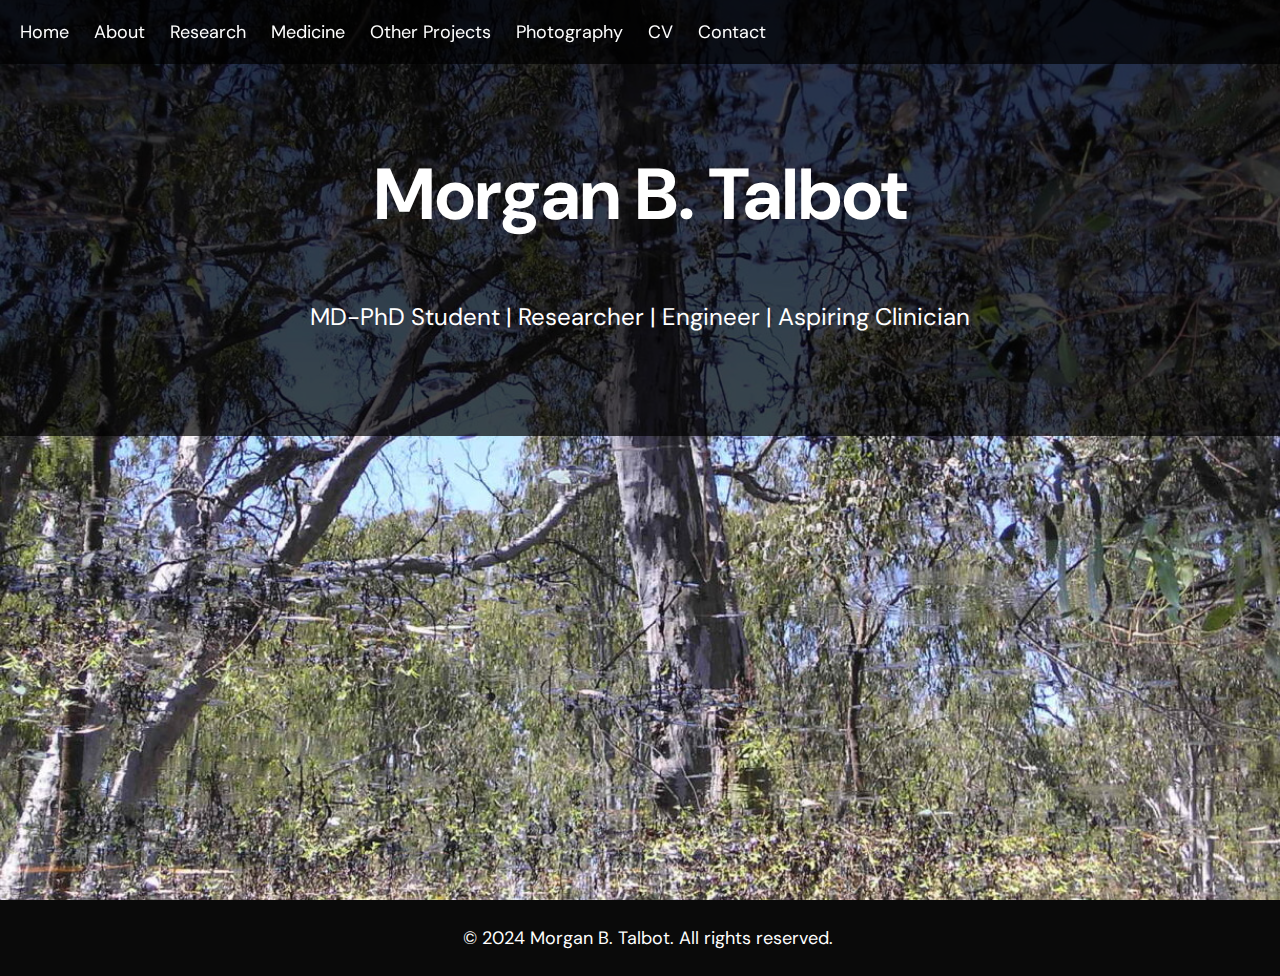
<file: index.html>
<!DOCTYPE html>
<html lang="en">
<link href="https://fonts.googleapis.com/css2?family=DM+Sans&display=swap" rel="stylesheet">
<head>
    <meta charset="UTF-8">
    <meta name="viewport" content="width=device-width, initial-scale=1.0">
    <title>Morgan B. Talbot - Personal Website</title>
    <link rel="stylesheet" href="style.css">
</head>
<section class="index">
<body>
    <header>
        <nav>
            <ul>
                <li><a href="index.html">Home</a></li>
                <li><a href="about.html">About</a></li>
                <li><a href="research.html">Research</a></li>
                <li><a href="medicine.html">Medicine</a></li>
                <li><a href="other_projects.html">Other Projects</a></li>
                <li><a href="photography.html">Photography</a></li>
                <li><a href="media/morgan-b-talbot-cv.pdf" target="_blank">CV</a></li>
                <li><a href="contact.html">Contact</a></li>
            </ul>
        </nav>
    </header>
        <main>
            <section class="hero">
                <h1>Morgan B. Talbot</h1>
                <phero>MD-PhD Student | Researcher | Engineer | Aspiring Clinician </phero>
            </section>
        </main>
    </section>
    <footer>
        <p>&copy; 2024 Morgan B. Talbot. All rights reserved.</p>
    </footer>


</body>
</html>
</file>
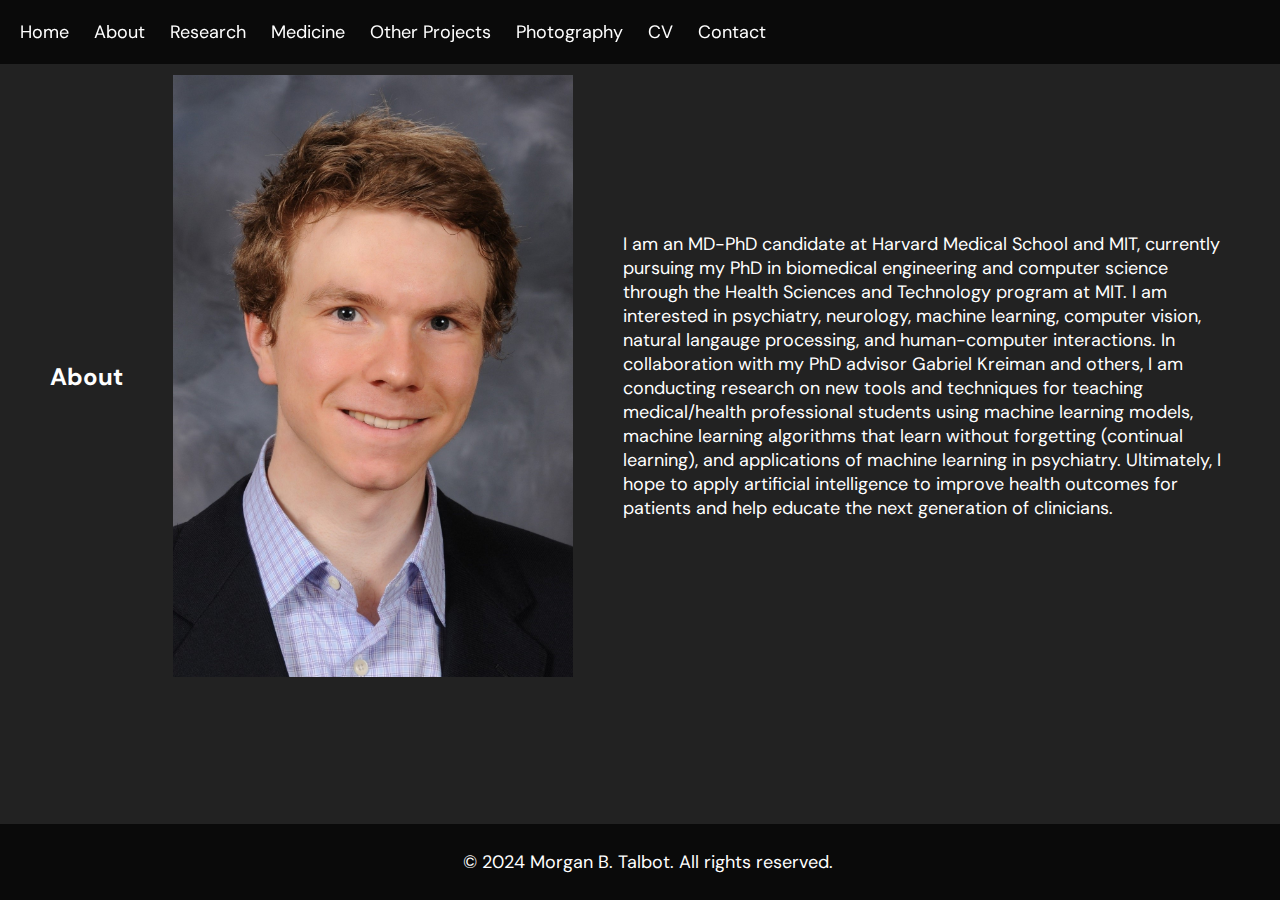
<file: about.html>
<!DOCTYPE html>
<html lang="en">
<link href="https://fonts.googleapis.com/css2?family=DM+Sans&display=swap" rel="stylesheet">
<head>
    <meta charset="UTF-8">
    <meta name="viewport" content="width=device-width, initial-scale=1.0">
    <title>Morgan B. Talbot - About</title>
    <link rel="stylesheet" href="style.css">
</head>
<body>
    <header>
        <nav>
            <ul>
                <li><a href="index.html">Home</a></li>
                <li><a href="about.html">About</a></li>
                <li><a href="research.html">Research</a></li>
                <li><a href="medicine.html">Medicine</a></li>
                <li><a href="other_projects.html">Other Projects</a></li>
                <li><a href="photography.html">Photography</a></li>
                <li><a href="media/morgan-b-talbot-cv.pdf" target="_blank">CV</a></li>
                <li><a href="contact.html">Contact</a></li>
            </ul>
        </nav>
    </header>
    <div class="content-wrap">
        <main>
            <section class="about">
                <h2>About</h2>
                <img src="media/morgan-talbot.jpg" alt="A photo of Morgan Talbot.">
                <p>I am an MD-PhD candidate at Harvard Medical School and MIT, currently pursuing my PhD in biomedical engineering and computer science through the Health Sciences and Technology program at MIT. I am interested in psychiatry, neurology, machine learning, computer vision, natural langauge processing, and human-computer interactions. In collaboration with my PhD advisor Gabriel Kreiman and others, I am conducting research on new tools and techniques for teaching medical/health professional students using machine learning models, machine learning algorithms that learn without forgetting (continual learning), and applications of machine learning in psychiatry. Ultimately, I hope to apply artificial intelligence to improve health outcomes for patients and help educate the next generation of clinicians.</p>
            </section>
        </main>
    </div>

    <footer>
        <p>&copy; 2024 Morgan B. Talbot. All rights reserved.</p>
    </footer>
</body>
</html>
</file>
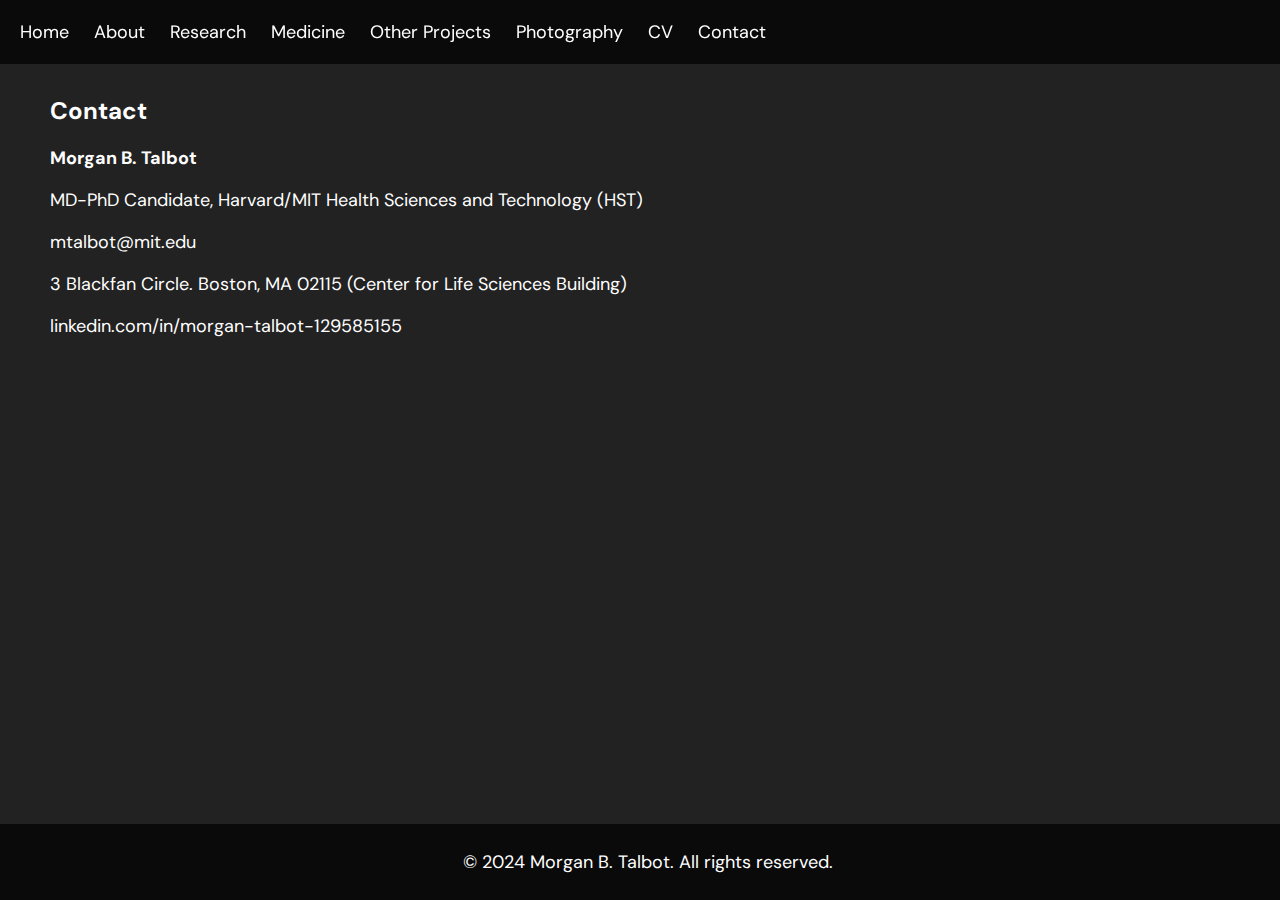
<file: contact.html>
<!DOCTYPE html>
<html lang="en">
<link href="https://fonts.googleapis.com/css2?family=DM+Sans&display=swap" rel="stylesheet">
<head>
    <meta charset="UTF-8">
    <meta name="viewport" content="width=device-width, initial-scale=1.0">
    <title>Morgan Talbot - Contact</title>
    <link rel="stylesheet" href="style.css">
</head>
<body>
  <header>
    <nav>
      <ul>
          <li><a href="index.html">Home</a></li>
          <li><a href="about.html">About</a></li>
          <li><a href="research.html">Research</a></li>
          <li><a href="medicine.html">Medicine</a></li>
          <li><a href="other_projects.html">Other Projects</a></li>
          <li><a href="photography.html">Photography</a></li>
          <li><a href="media/morgan-b-talbot-cv.pdf" target="_blank">CV</a></li>
          <li><a href="contact.html">Contact</a></li>
      </ul>
  </nav>
  </header>
  <div class="content-wrap">
    <main>
        <section class="contact">
            <h2>Contact</h2>
            <p><b>Morgan B. Talbot</b></p>
            <p>MD-PhD Candidate, Harvard/MIT Health Sciences and Technology (HST)</p>
            <p>mtalbot@mit.edu</p>
            <p>3 Blackfan Circle. Boston, MA 02115 (Center for Life Sciences Building)</p>
            <p>linkedin.com/in/morgan-talbot-129585155</p>
        </section>
    </main>
  </div>

    <footer>
        <p>&copy; 2024 Morgan B. Talbot. All rights reserved.</p>
    </footer>
</body>
</html>
</file>
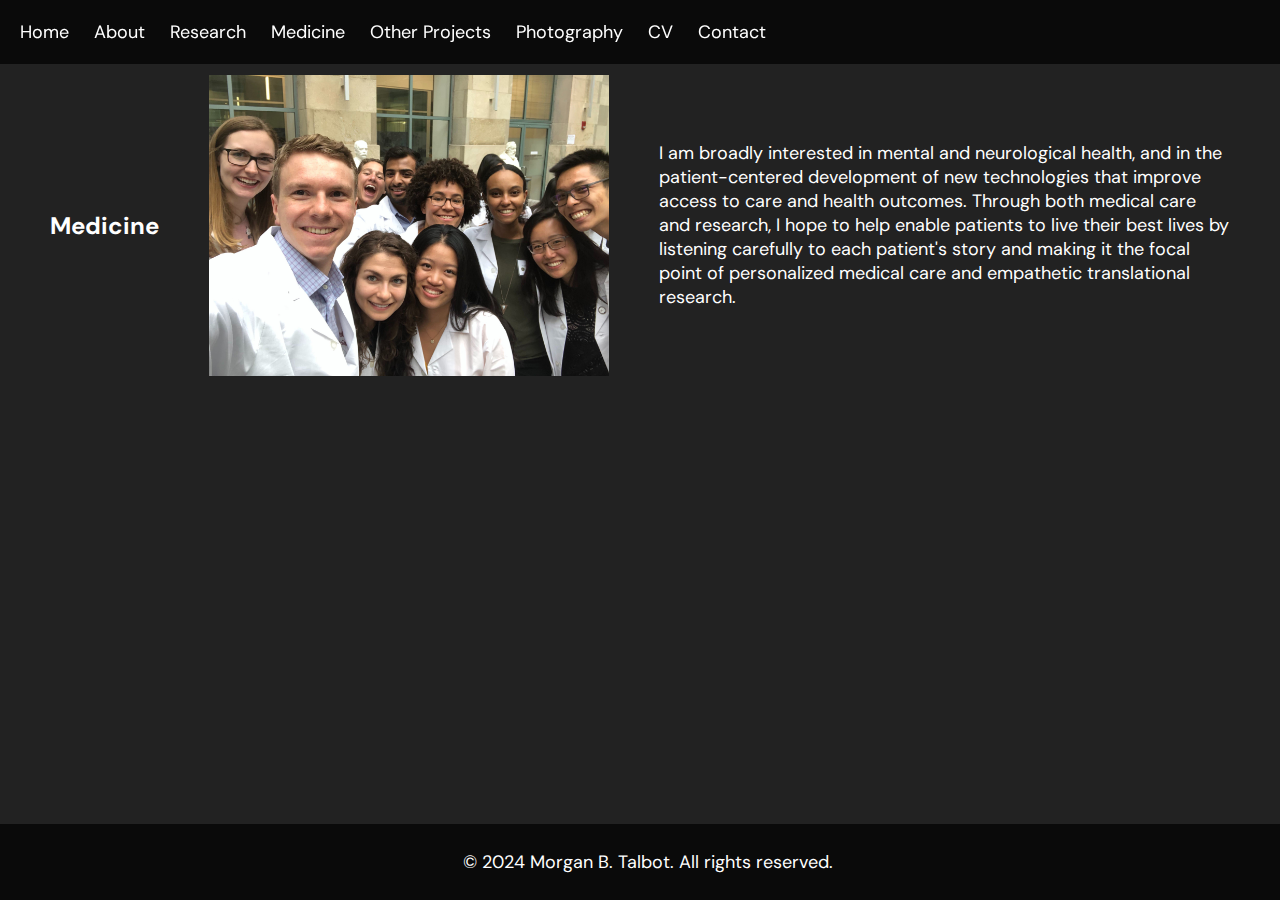
<file: medicine.html>
<!DOCTYPE html>
<html lang="en">
<link href="https://fonts.googleapis.com/css2?family=DM+Sans&display=swap" rel="stylesheet">
<head>
    <meta charset="UTF-8">
    <meta name="viewport" content="width=device-width, initial-scale=1.0">
    <title>Morgan B. Talbot - Medicine</title>
    <link rel="stylesheet" href="style.css">
</head>
<body>
    <header>
        <nav>
            <ul>
                <li><a href="index.html">Home</a></li>
                <li><a href="about.html">About</a></li>
                <li><a href="research.html">Research</a></li>
                <li><a href="medicine.html">Medicine</a></li>
                <li><a href="other_projects.html">Other Projects</a></li>
                <li><a href="photography.html">Photography</a></li>
                <li><a href="media/morgan-b-talbot-cv.pdf" target="_blank">CV</a></li>
                <li><a href="contact.html">Contact</a></li>
            </ul>
        </nav>
    </header>
    <div class="content-wrap">
        <main>
            <section class="about">
                <h2>Medicine</h2>
                <img src="media/morgan-with-md-classmates.jpg" alt="Morgan Talbot with some of his medical school classmates">
                <p>I am broadly interested in mental and neurological health, and in the patient-centered development of new technologies that improve access to care and health outcomes. Through both medical care and research, I hope to help enable patients to live their best lives by listening carefully to each patient's story and making it the focal point of personalized medical care and empathetic translational research.</p>
            </section>
        </main>
    </div>

    <footer>
        <p>&copy; 2024 Morgan B. Talbot. All rights reserved.</p>
    </footer>
</body>
</html>
</file>
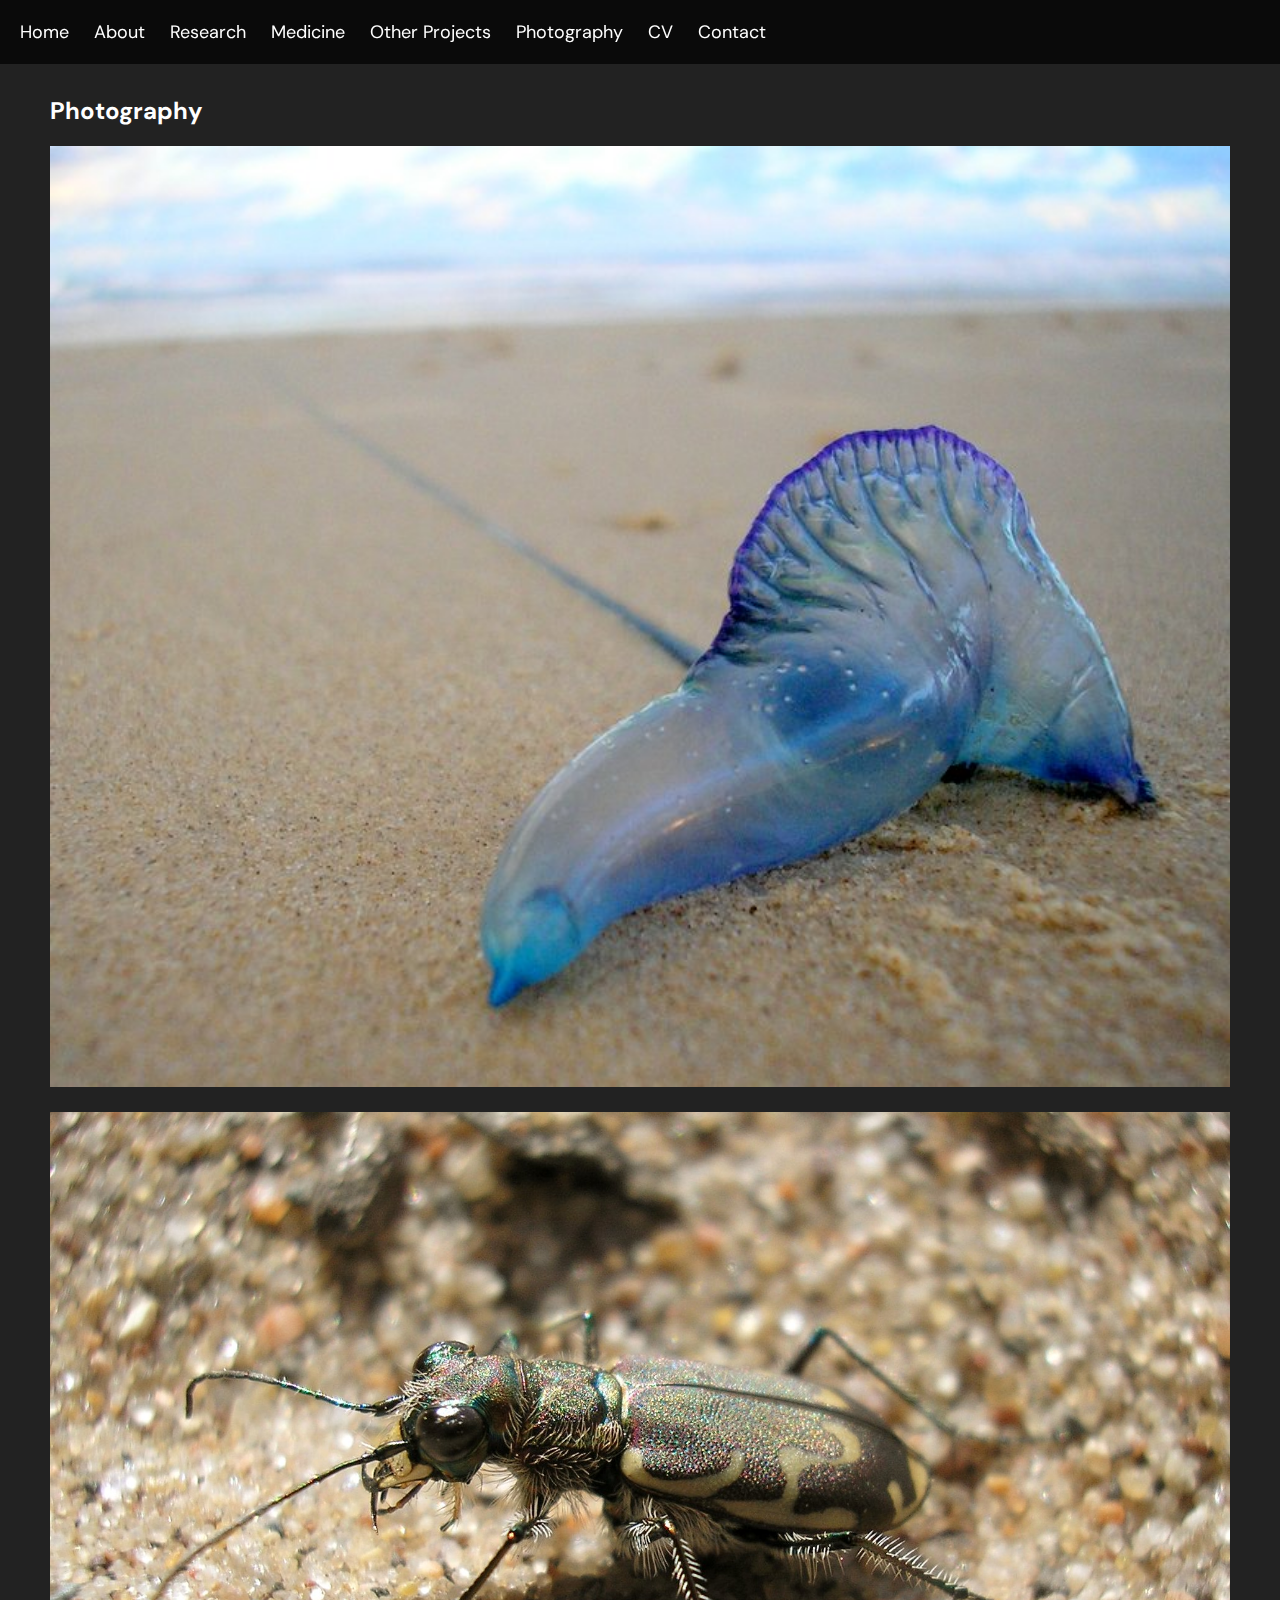
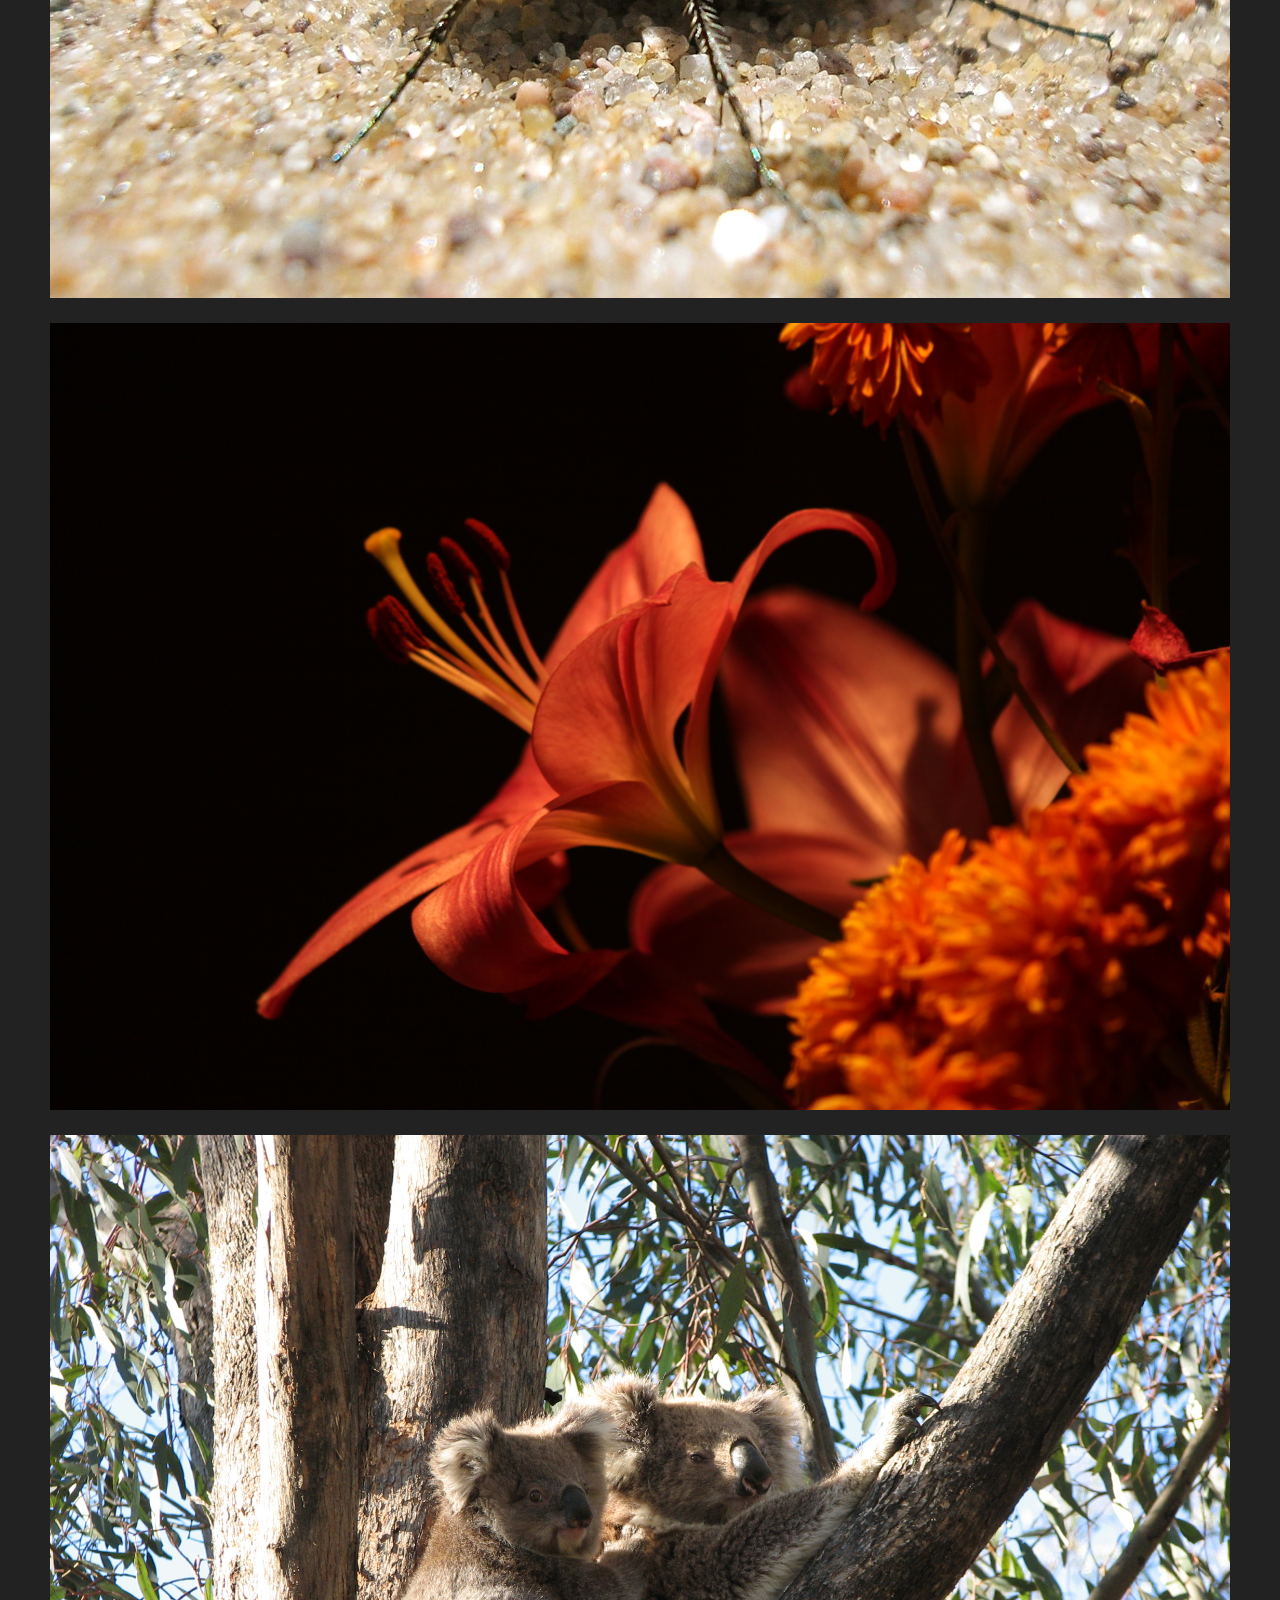
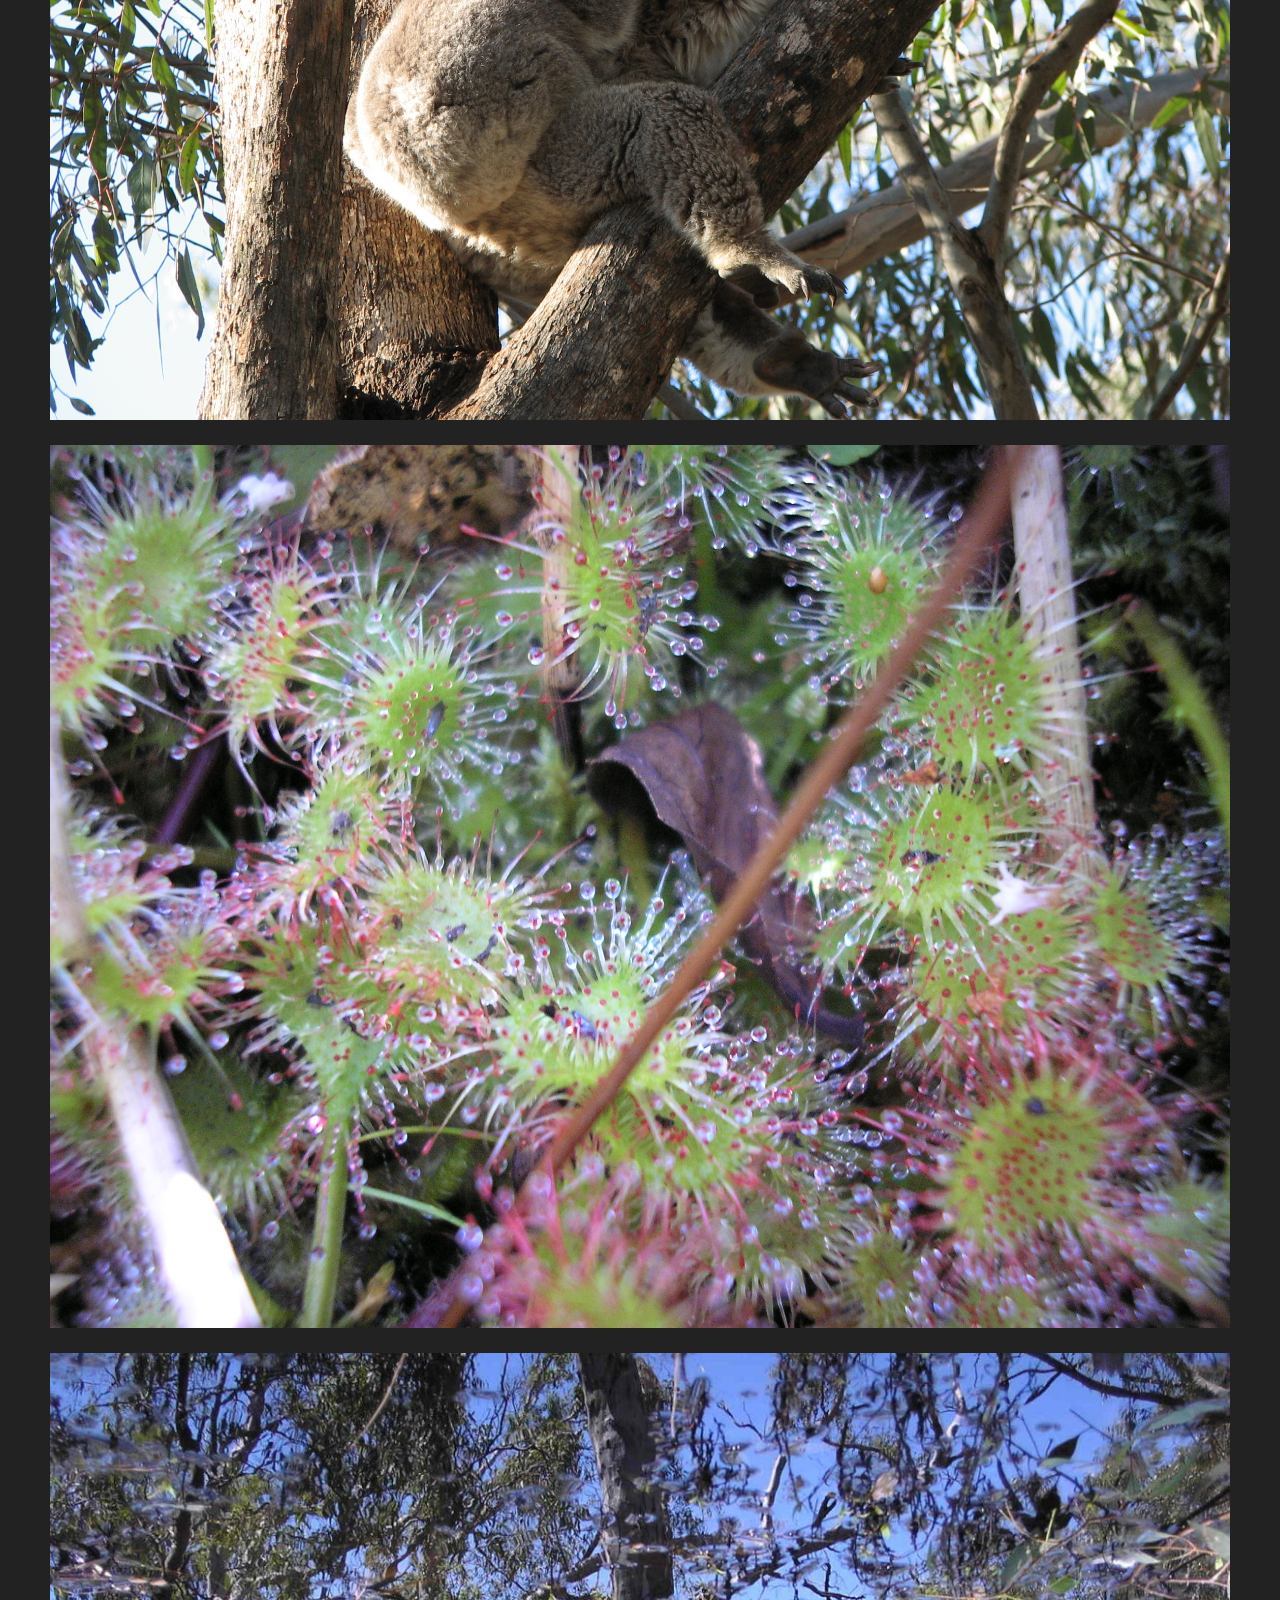
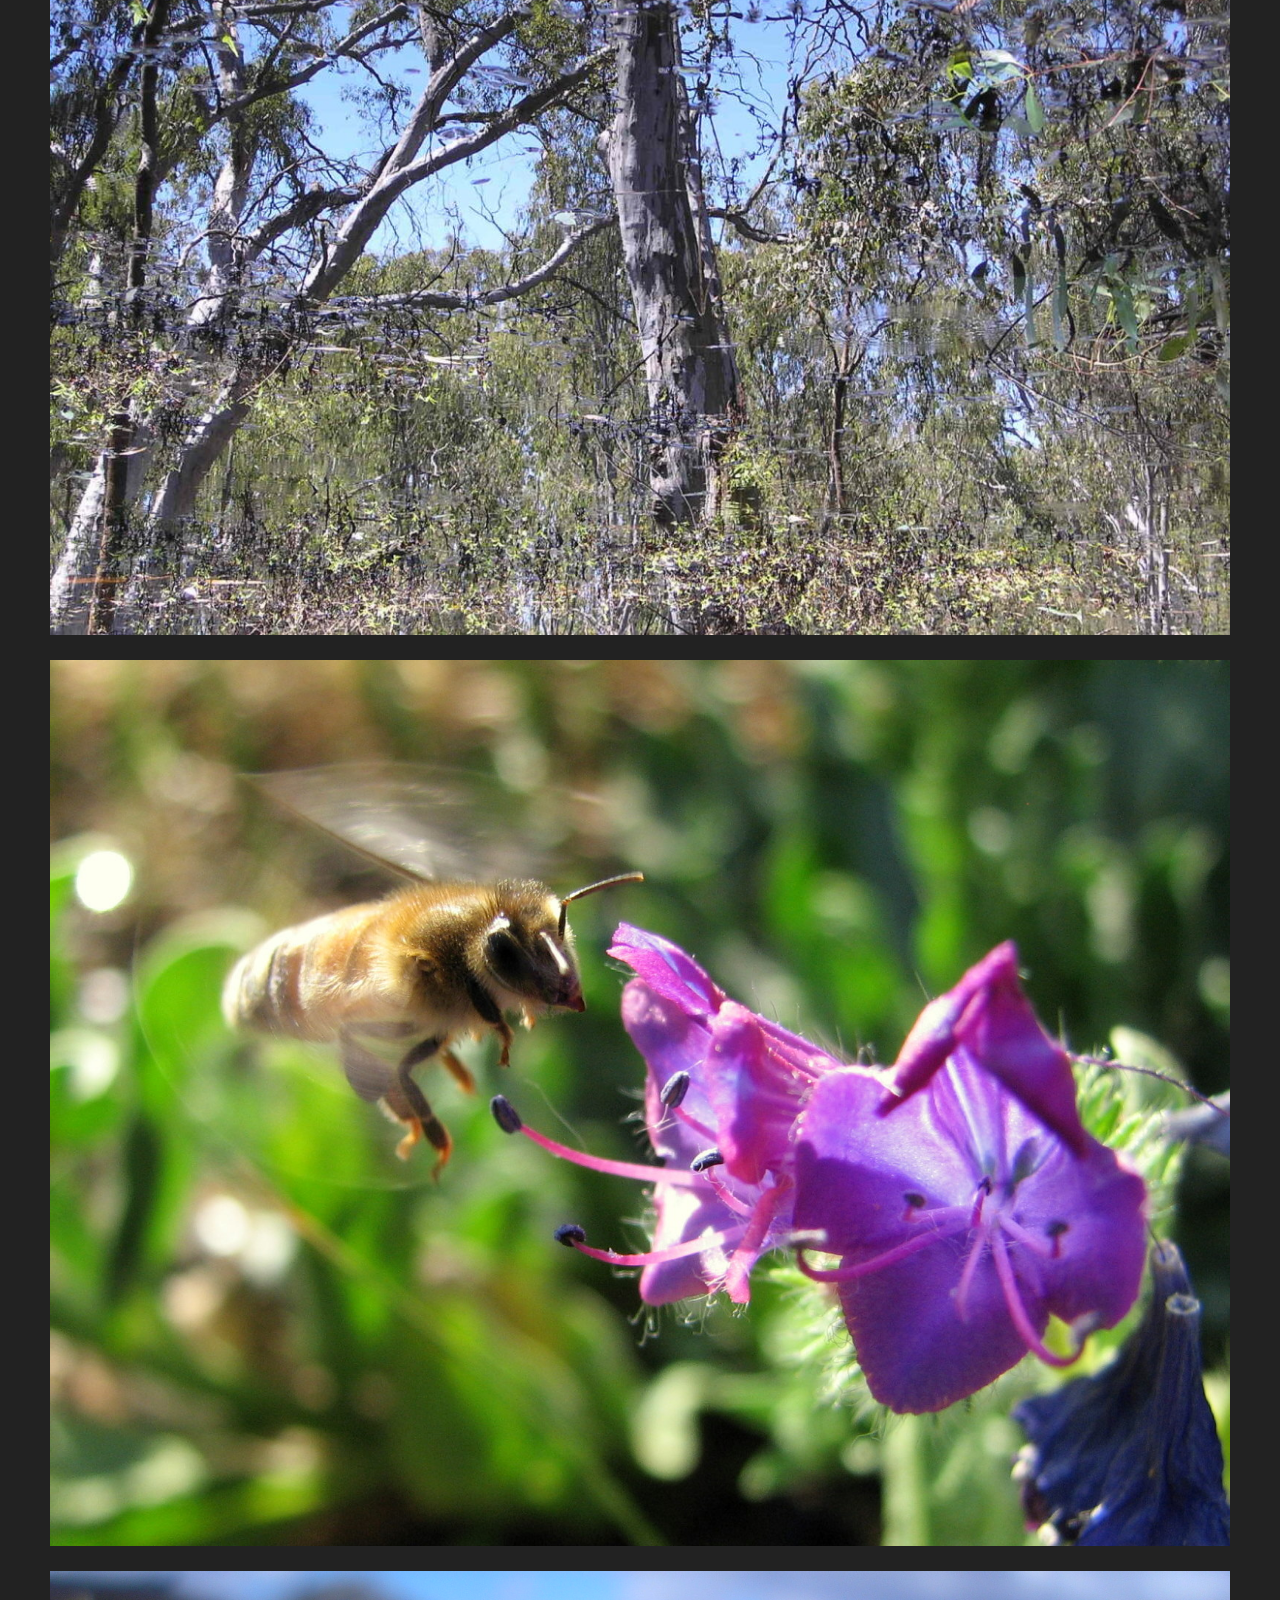
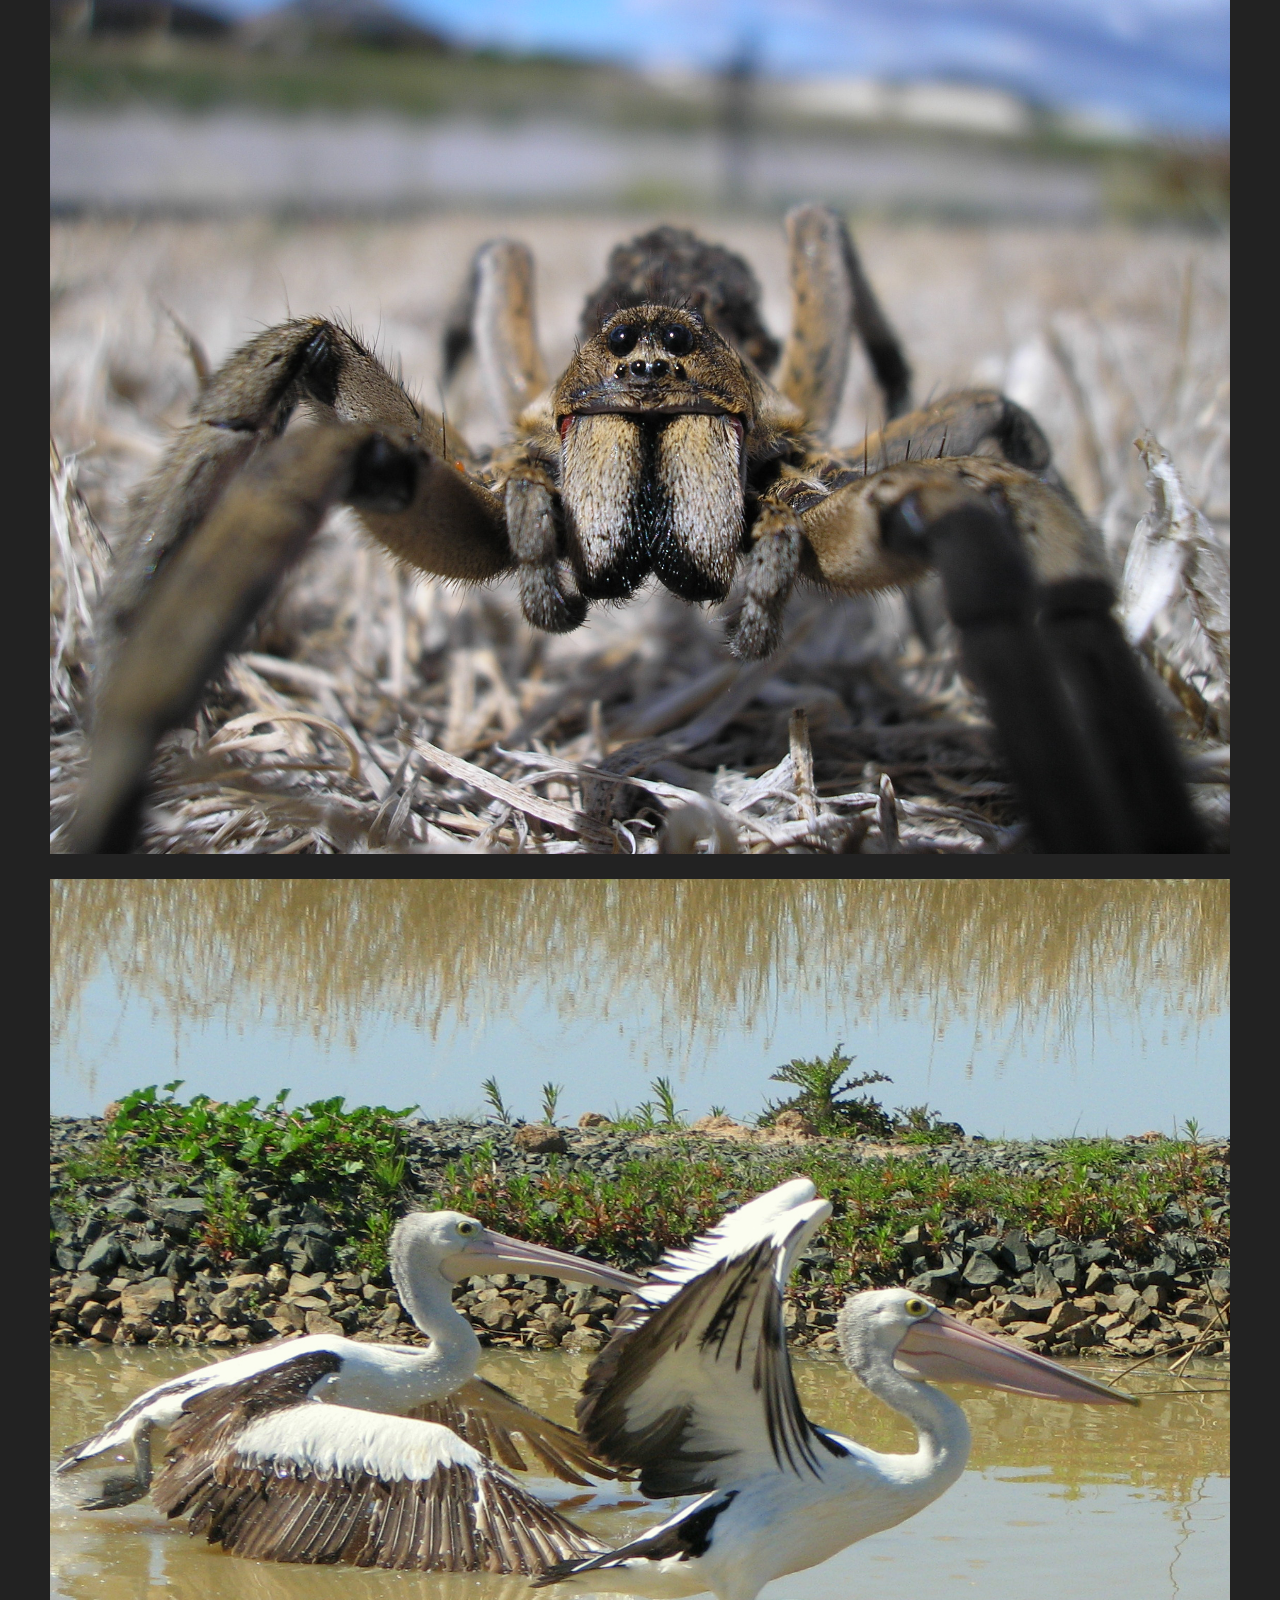
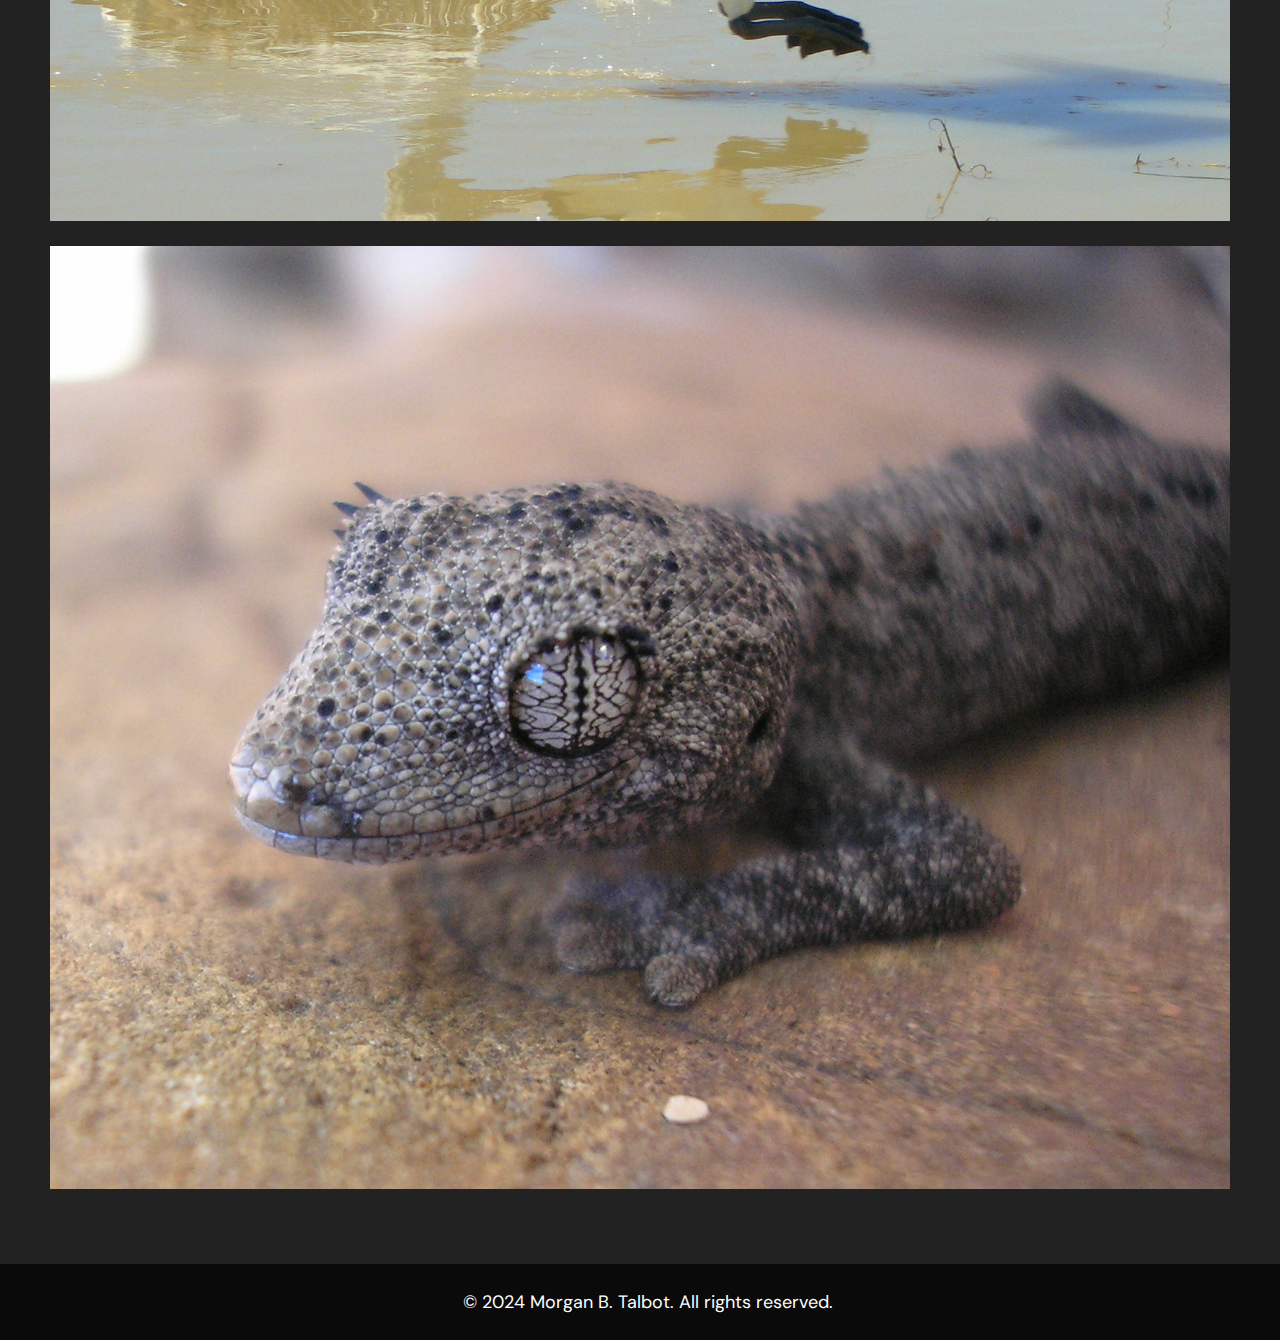
<file: photography.html>
<!DOCTYPE html>
<html lang="en">
<link href="https://fonts.googleapis.com/css2?family=DM+Sans&display=swap" rel="stylesheet">
<head>
    <meta charset="UTF-8">
    <meta name="viewport" content="width=device-width, initial-scale=1.0">
    <title>Morgan B. Talbot - Photography</title>
    <link rel="stylesheet" href="style.css">
</head>
<body>
    <header>
        <nav>
            <ul>
                <li><a href="index.html">Home</a></li>
                <li><a href="about.html">About</a></li>
                <li><a href="research.html">Research</a></li>
                <li><a href="medicine.html">Medicine</a></li>
                <li><a href="other_projects.html">Other Projects</a></li>
                <li><a href="photography.html">Photography</a></li>
                <li><a href="media/morgan-b-talbot-cv.pdf" target="_blank">CV</a></li>
                <li><a href="contact.html">Contact</a></li>
            </ul>
        </nav>
    </header>
    <div class="content-wrap">
        <main>
            <section class="photography">
                <h2>Photography</h2>
                <div class="photo-grid">
                    <img src="media/photography/bluebottle_beached.jpg" alt="A bluebottle jellyfish on a beach">
                    <img src="media/photography/tiger_beetle.jpg" alt="A close-up photo of a tiger beetle on the sand. Fun fact: this photo won a photography contest back in 2007 (Up Close and Spineless at the Australian Museum), and ended up in the training set of ImageNet!">
                    <img src="media/photography/flower_dark_background.jpg" alt="Several flowers against a dark background">
                    <img src="media/photography/koalas.jpg" alt="A mother koala with her baby in piggyback mode">
                    <img src="media/photography/sundews.jpg" alt="Several sundew carnivorous plants in a swamp">
                    <img src="media/photography/water_in_the_bush.jpg" alt="Australian bushland with eucalyptus trees reflected on a watery surface, which is punctuated by fallen leaves">
                    <img src="media/photography/honeybee_landing.jpg" alt="A honeybee coming in for a landing on a purple Paterson's Curse flower">
                    <img src="media/photography/wolf_spider.jpg" alt="A mother wolf spider with dozens of spiderlings on her abdomen in the background. If you look carefully at her front leg on the left-hand side, you can see the small orange egg of (I suspect) a parasitic fly or wasp.">
                    <img src="media/photography/pelicans_in_flight.jpg" alt="Two Australian pelicans flying close to the water's surface.">
                    <img src="media/photography/gecko.jpg" alt="A friendly-looking grey gecko with intricately patterned eyes and spiny 'eyelashes'">
                </div>
            </section>
        </main>
    </div>

    <footer>
        <p>&copy; 2024 Morgan B. Talbot. All rights reserved.</p>
    </footer>
</body>
</html>
</file>
<file: style.css>
/* Global styles */
body {
  font-family: 'DM Sans', sans-serif;
  margin: 0;
  padding: 0;
  display: flex;
  flex-direction: column;
  background-color: #222222;
  height: 100vh;
  /* background-image: url('media/photography/water_in_the_bush.jpg'); */
  background-size: cover;
  background-position: center;
  background-attachment: fixed;
}

p {
  font-size: 18px;
}

.content-wrap {
  flex: 1; /* This makes it flexible to occupy the available space */
  padding: 75px 50px;
}

/* Homepage menu styles */
.index {
  background-image: url('media/photography/water_in_the_bush.jpg');
  background-size: cover;
  background-position: center;
  background-repeat: no-repeat; /* This ensures the image does not tile */
  background-attachment: fixed; /* Optional: if you want the image to stay put while scrolling */
  min-height: 100vh; /* This ensures that the .index element covers the full viewport height */
  width: 100%; /* This ensures that the .index element covers the full width */
}


/* Navigation menu styles */
header {
  background-color: rgba(0, 0, 0, 0.7);
  padding: 20px;
  position: fixed;
  top: 0;
  width: 100%;
  z-index: 100;
  font-size: 18px;
}

nav ul {
  list-style-type: none;
  margin: 0;
  padding: 0;
}

nav ul li {
  display: inline;
  margin-right: 20px;
}

nav ul li a {
  color: #fff;
  text-decoration: none;
}

/* Hero section styles */
.hero {
  text-align: center;
  padding: 100px 0;
  color: #fff;
  /* background-image: url('media/photography/water_in_the_bush.jpg'); */
  background-color:rgba(0, 0, 0, 0.7);
  font-size: 36px;
}

phero {
  font-size: 24px;
}

/* Portfolio section styles */
.portfolio {
  color: #fff;
}

.portfolio-item {
  display: flex;
  margin-bottom: 20px;
  color: #fff;
}

.portfolio-item img {
  width: 200px;
  height: auto;
  margin-right: 20px;
}

.contact {
  color: #fff;
}

/* About/Medicine section styles */
.about {
  display: flex;
  align-items: center;
  color: #fff;
}

.about img {
  width: 400px;
  height: auto;
  margin-right: 50px;
  margin-left: 50px;
}

/* Photography section styles */
.photography {
  color: #fff;
}

.photo-grid {
  display: grid;
  grid-template-columns: repeat(auto-fit, minmax(800px, 1fr));
  grid-gap: 25px;
  background-color: #222222;;
}

.photo-grid img {
  width: 100%;
  height: auto;
}

/* Footer styles */
footer {
  background-color: rgba(0, 0, 0, 0.7);
  color: #fff;
  text-align: center;
  padding: 8px;
  position: relative; /* Change to relative */
  width: 100%;
}
</file>
